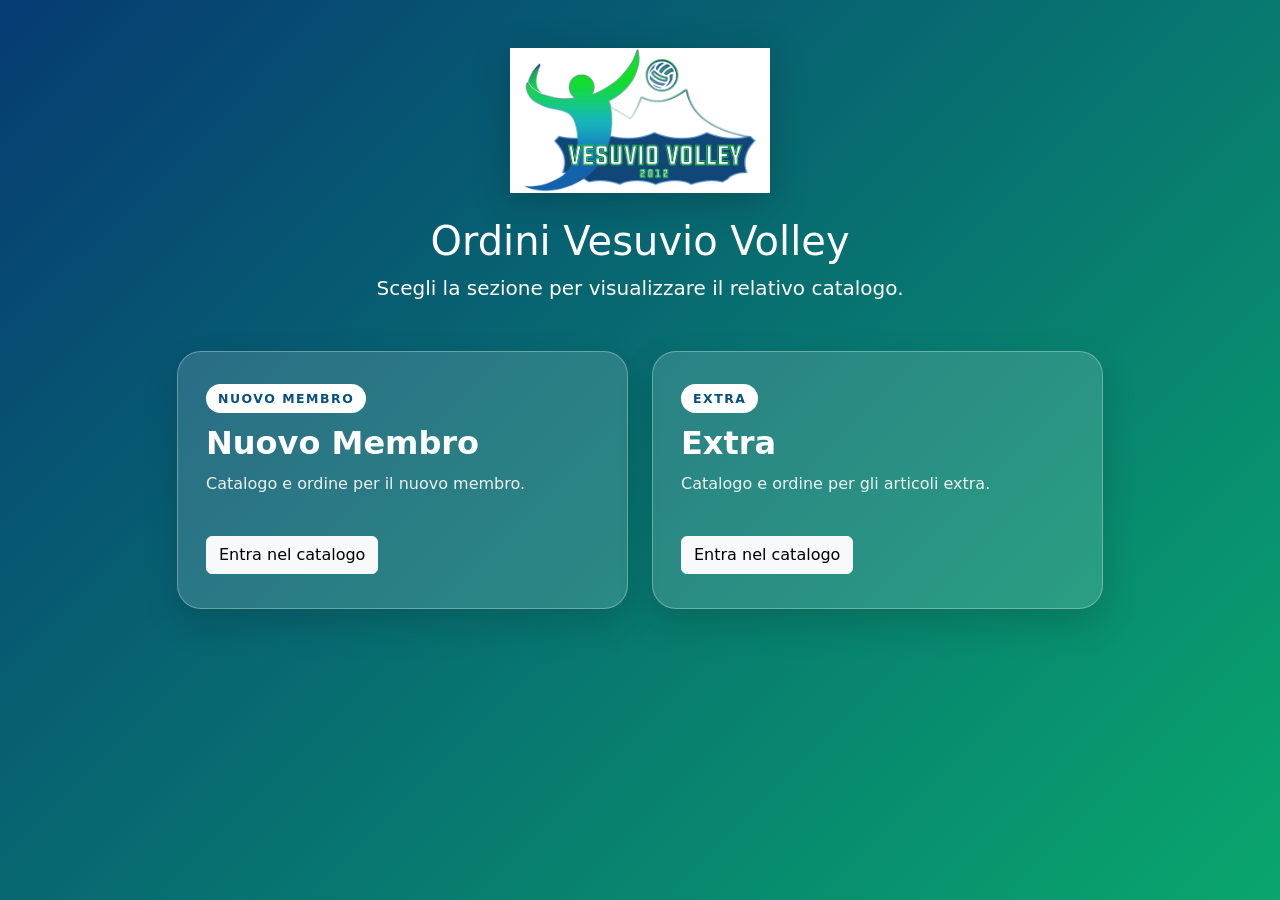
<file: index.html>
<!doctype html><html lang="it"><head><meta charset="utf-8"><meta name="viewport" content="width=device-width,initial-scale=1"><title>Vesuvio Volley – Ordini</title><link href="https://cdn.jsdelivr.net/npm/bootstrap@5.3.3/dist/css/bootstrap.min.css" rel="stylesheet"><link rel="stylesheet" href="style.css"></head><body><main class="container py-5"><div class="text-center mb-5"><img src="logo.png" class="logo" alt="Vesuvio Volley"><h1 class="mt-4">Ordini Vesuvio Volley</h1><p class="lead">Scegli la sezione per visualizzare il relativo catalogo.</p></div><div class="row g-4 justify-content-center"><div class="col-12 col-md-5"><a class="section-card" href="nuovo-membro/"><span class="badge-title">NUOVO MEMBRO</span><h2>Nuovo Membro</h2><p>Catalogo e ordine per il nuovo membro.</p><span class="btn btn-light">Entra nel catalogo</span></a></div><div class="col-12 col-md-5"><a class="section-card" href="extra/"><span class="badge-title">EXTRA</span><h2>Extra</h2><p>Catalogo e ordine per gli articoli extra.</p><span class="btn btn-light">Entra nel catalogo</span></a></div></div></main></body></html>
</file>
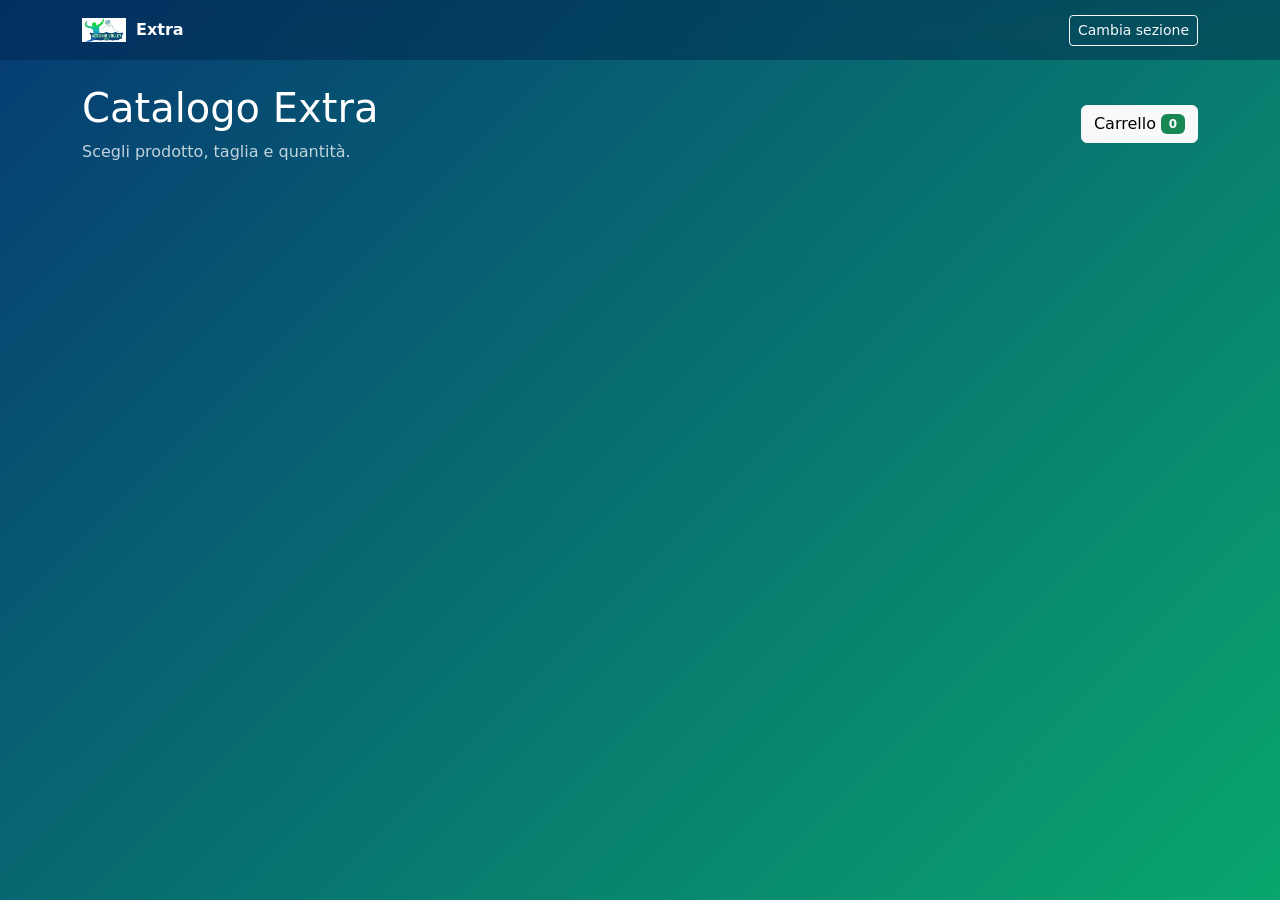
<file: extra/index.html>
<!doctype html>
<html lang="it">

<head>
  <meta charset="utf-8">
  <meta name="viewport" content="width=device-width,initial-scale=1">

  <title>Extra – Vesuvio Volley</title>

  <link
    href="https://cdn.jsdelivr.net/npm/bootstrap@5.3.3/dist/css/bootstrap.min.css"
    rel="stylesheet">

  <link rel="stylesheet" href="../common.css">
</head>

<body>

  <nav class="navbar">
    <div class="container">

      <a href="../" class="brand">
        <img src="logo.png" alt="Vesuvio Volley">
        Extra
      </a>

      <a href="../" class="btn btn-sm btn-outline-light">
        Cambia sezione
      </a>

    </div>
  </nav>


  <main class="container py-4">

    <div id="closed" class="alert alert-warning d-none">
      <strong>Ordinazioni temporaneamente chiuse.</strong>
      <br>
      Al momento il gestore ha bloccato gli ordini. Riprova più tardi.
    </div>


    <div class="d-flex justify-content-between align-items-center mb-3">

      <div>
        <h1>Catalogo Extra</h1>

        <p class="opacity-75 mb-0">
          Scegli prodotto, taglia e quantità.
        </p>
      </div>

      <button
        class="btn btn-light position-relative"
        data-bs-toggle="offcanvas"
        data-bs-target="#cart">

        Carrello

        <span
          id="cartCount"
          class="badge text-bg-success">
          0
        </span> 

      </button>

    </div>


    <div
      id="products"
      class="row row-cols-2 row-cols-md-3 row-cols-xl-4 g-3">
    </div>

  </main>


  <div
    class="offcanvas offcanvas-end"
    tabindex="-1"
    id="cart">

    <div class="offcanvas-header">

      <h5>
        Ordine Extra
      </h5>

      <button
        class="btn-close"
        data-bs-dismiss="offcanvas">
      </button>

    </div>


    <div class="offcanvas-body">

      <div id="cartItems"></div>

      <hr>


      <div class="fw-bold fs-5">
        Totale: €
        <span id="total">0.00</span>
      </div>


      <div class="row g-2 mt-3">

        <div class="col-6">

          <input
            id="firstName"
            class="form-control"
            placeholder="Nome">

        </div>


        <div class="col-6">

          <input
            id="lastName"
            class="form-control"
            placeholder="Cognome">

        </div>

      </div>


      <!-- NUMERO FACOLTATIVO 

      <div class="mt-3">

        <label
          for="orderNumber"
          class="form-label">

          Numero
          <span class="text-secondary">
            (facoltativo)
          </span>

        </label>

        <input
          id="orderNumber"
          type="text"
          class="form-control"
          placeholder="Es. 42"
          inputmode="numeric"
          maxlength="2"
          pattern="[0-9]{2}"
        >

        <div class="form-text">
          Inserisci il numero a 2 cifre, se necessario.
        </div>-->

      </div>


      <button
        id="send"
        class="btn btn-success w-100 mt-3">

        Invia ordine

      </button>


      <div
        id="msg"
        class="mt-3">
      </div>

    </div>

  </div>


  <!-- API CONFIG -->
  <script src="../api-config.js"></script>

  <!-- API -->
  <script src="../api.js"></script>


  <!-- SEZIONE -->
  <script>
    window.VV_SECTION = 'extra';
  </script>


  <!-- APP -->
  <script src="../shared-app.js?v=2"></script>


  <!-- BOOTSTRAP -->
  <script
    src="https://cdn.jsdelivr.net/npm/bootstrap@5.3.3/dist/js/bootstrap.bundle.min.js">
  </script>

</body>

</html>
</file>
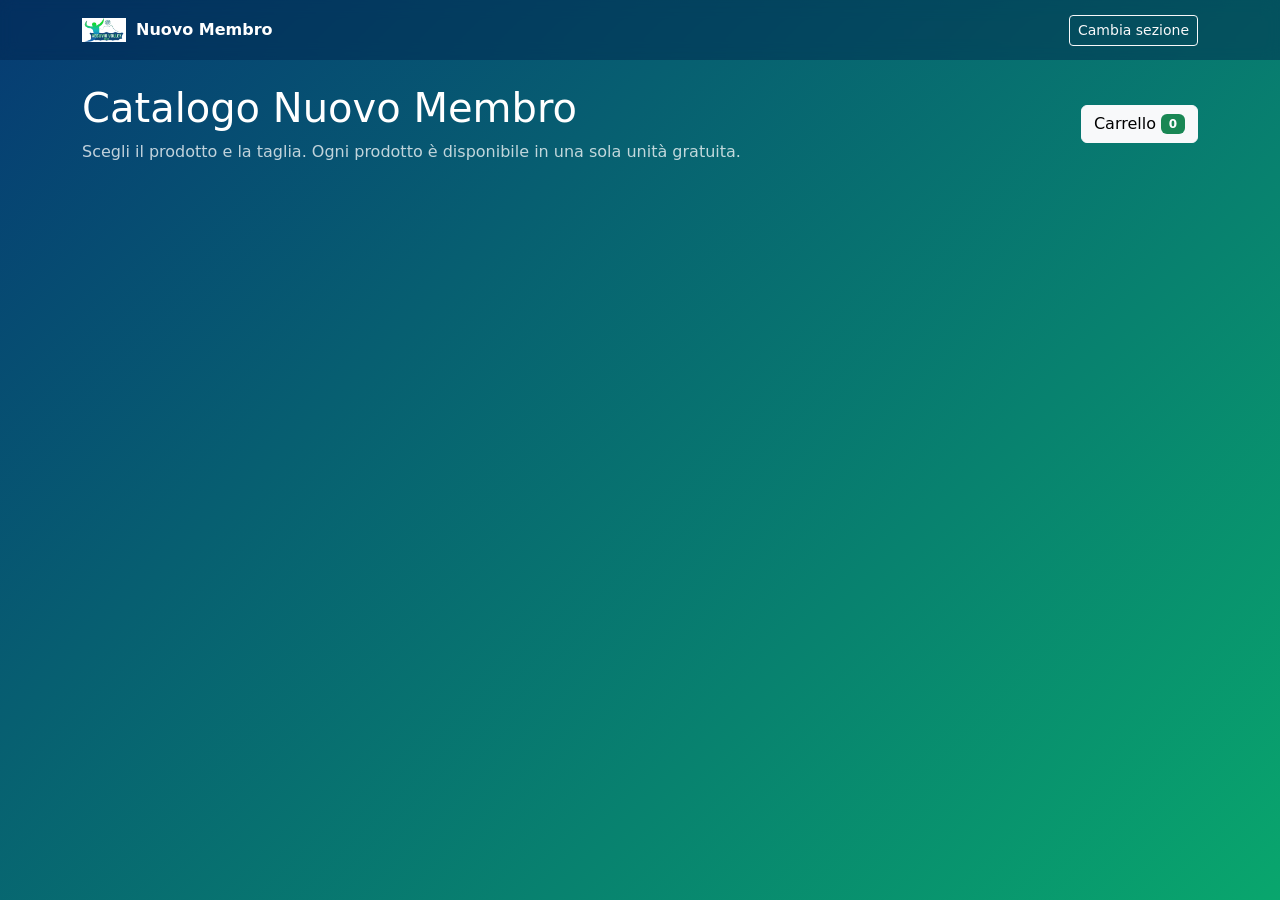
<file: nuovo-membro/index.html>
<!doctype html>
<html lang="it">

<head>
  <meta charset="utf-8">
  <meta name="viewport" content="width=device-width, initial-scale=1">

  <title>Nuovo Membro – Vesuvio Volley</title>

  <link
    href="https://cdn.jsdelivr.net/npm/bootstrap@5.3.3/dist/css/bootstrap.min.css"
    rel="stylesheet">

  <link rel="stylesheet" href="../common.css">
</head>

<body>

  <nav class="navbar">
    <div class="container">

      <a href="../" class="brand">
        <img src="logo.png" alt="Vesuvio Volley">
        Nuovo Membro
      </a>

      <a href="../" class="btn btn-sm btn-outline-light">
        Cambia sezione
      </a>

    </div>
  </nav>


  <main class="container py-4">

    <div id="closed" class="alert alert-warning d-none">
      <strong>Ordinazioni temporaneamente chiuse.</strong>
      <br>
      Al momento il gestore ha bloccato gli ordini. Riprova più tardi.
    </div>


    <div class="d-flex justify-content-between align-items-center mb-3">

      <div>
        <h1>Catalogo Nuovo Membro</h1>

        <p class="opacity-75 mb-0">
          Scegli il prodotto e la taglia.
          Ogni prodotto è disponibile in una sola unità gratuita.
        </p>
      </div>


      <button
        class="btn btn-light position-relative"
        data-bs-toggle="offcanvas"
        data-bs-target="#cart">

        Carrello

        <span
          id="cartCount"
          class="badge text-bg-success">
          0
        </span>

      </button>

    </div>


    <div
      id="products"
      class="row row-cols-2 row-cols-md-3 row-cols-xl-4 g-3">
    </div>

  </main>


  <div
    class="offcanvas offcanvas-end"
    tabindex="-1"
    id="cart">

    <div class="offcanvas-header">

      <h5>
        Ordine Nuovo Membro
      </h5>

      <button
        class="btn-close"
        data-bs-dismiss="offcanvas">
      </button>

    </div>


    <div class="offcanvas-body">

      <div id="cartItems"></div>

      <hr>


      <div class="fw-bold fs-5">
        Totale:
        <span id="total">0,00</span> €
      </div>


      <div class="row g-2 mt-3">

        <div class="col-6">

          <input
            id="firstName"
            class="form-control"
            placeholder="Nome">

        </div>


        <div class="col-6">

          <input
            id="lastName"
            class="form-control"
            placeholder="Cognome">

        </div>

      </div>


      <!-- NUMERO FACOLTATIVO 

      <div class="mt-3">

        <label
          for="orderNumber"
          class="form-label">

          Numero
          <span class="text-secondary">
            (facoltativo)
          </span>

        </label>

        <input
          id="orderNumber"
          type="text"
          class="form-control"
          placeholder="Es. 42"
          inputmode="numeric"
          maxlength="2"
          pattern="[0-9]{2}">

        <div class="form-text">
          Inserisci il numero a 2 cifre, se necessario.
        </div> -->

      </div>


      <button
        id="send"
        class="btn btn-success w-100 mt-3">

        Invia ordine

      </button>


      <div
        id="msg"
        class="mt-3">
      </div>

    </div>

  </div>


  <!-- API CONFIG -->
  <script src="../api-config.js"></script>

  <!-- API -->
  <script src="../api.js"></script>


  <!-- SEZIONE -->
  <script>
    window.VV_SECTION = 'new_member';
  </script>


  <!-- APP -->
  <script src="../shared-app.js?v=2"></script>


  <!-- BOOTSTRAP -->
  <script
    src="https://cdn.jsdelivr.net/npm/bootstrap@5.3.3/dist/js/bootstrap.bundle.min.js">
  </script>

</body>

</html>
</file>
<file: style.css>
body{min-height:100vh;margin:0;background:linear-gradient(135deg,#063b73,#09a66d);font-family:system-ui,-apple-system,Segoe UI,Roboto,sans-serif;color:#fff}.logo{max-width:260px;width:70%;height:auto;filter:drop-shadow(0 8px 18px rgba(0,0,0,.2))}.section-card{display:block;text-decoration:none;color:#fff;background:rgba(255,255,255,.14);border:1px solid rgba(255,255,255,.3);border-radius:24px;padding:34px 28px;min-height:230px;box-shadow:0 15px 35px rgba(0,0,0,.15);transition:.2s}.section-card:hover{transform:translateY(-4px);background:rgba(255,255,255,.2)}.section-card h2{font-weight:800;margin:14px 0 10px}.section-card p{opacity:.9;min-height:48px}.badge-title{font-size:.78rem;font-weight:800;letter-spacing:1.5px;background:#fff;color:#075080;border-radius:999px;padding:7px 12px}
</file>
<file: common.css>
body{min-height:100vh;background:linear-gradient(135deg,#063b73,#09a66d);font-family:system-ui,-apple-system,Segoe UI,Roboto,sans-serif;color:#fff}.navbar{background:rgba(0,35,75,.45);backdrop-filter:blur(8px)}.brand{display:flex;align-items:center;gap:10px;color:#fff;text-decoration:none;font-weight:800}.brand img{width:44px;height:44px;object-fit:contain}.product{height:100%;background:#fff;color:#14213d;border-radius:18px;overflow:hidden;box-shadow:0 10px 25px rgba(0,0,0,.14)}.product img{width:100%;height:190px;object-fit:cover;background:#f1f3f5}.product-body{padding:14px}.sizes{display:flex;flex-wrap:wrap;gap:5px}.size{border:1px solid #0b6b9f;background:#fff;color:#0b5d88;border-radius:8px;padding:5px 8px;font-size:.8rem}.size.active{background:#0b6b9f;color:#fff}.qty{display:flex;align-items:center;gap:8px}.qty button{width:32px;height:32px;border:0;border-radius:8px}.offcanvas{color:#14213d}.offcanvas img{width:55px;height:55px;object-fit:cover;border-radius:8px}.cart-line{border-bottom:1px solid #ddd;padding:10px 0}.alert{color:#664d03}
</file>
